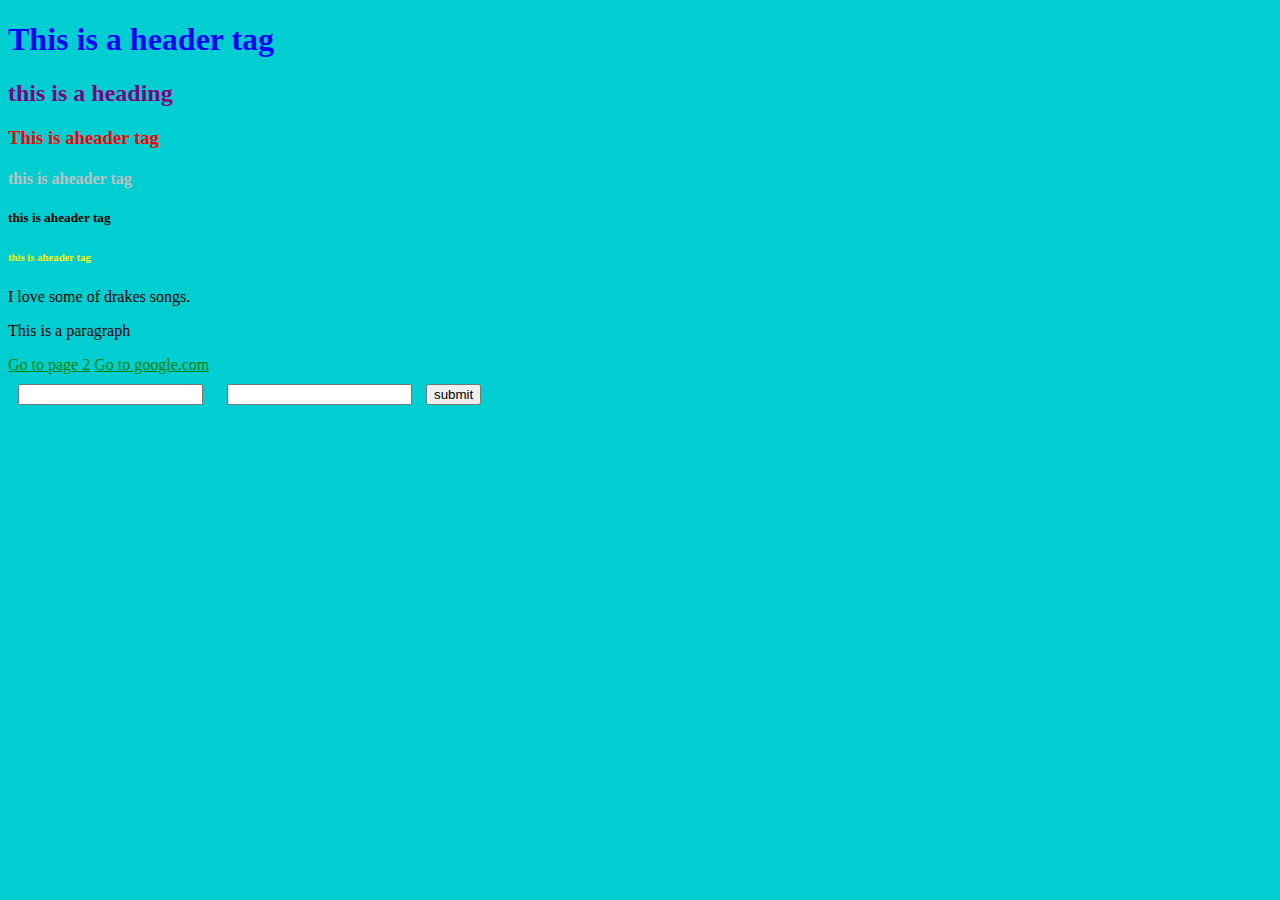
<file: Index.HTML>
<!DOCTYPE html>
<html>

<head>
    <title>
        my first website
    </title>
    <link rel="stylesheet" href="style.css">
</head>

<body>
    <h1>This is a header tag</h1>
    <h2>this is a heading</h2>
    <h3>This is aheader tag</h3>
    <h4>this is aheader tag</h4>
    <h5>this is aheader tag</h5>
    <h6>this is aheader tag</h6>
    I love some of drakes songs.
    <p>This is a paragraph</p>
    <a href="page.html">Go to page 2</a>
    <a href="wwww,google.com"> Go to google.com</a>
    <form>
        <input type="text">
        <input type=number>
        <button>submit</button>
    </form>
</body>

</html>
</file>
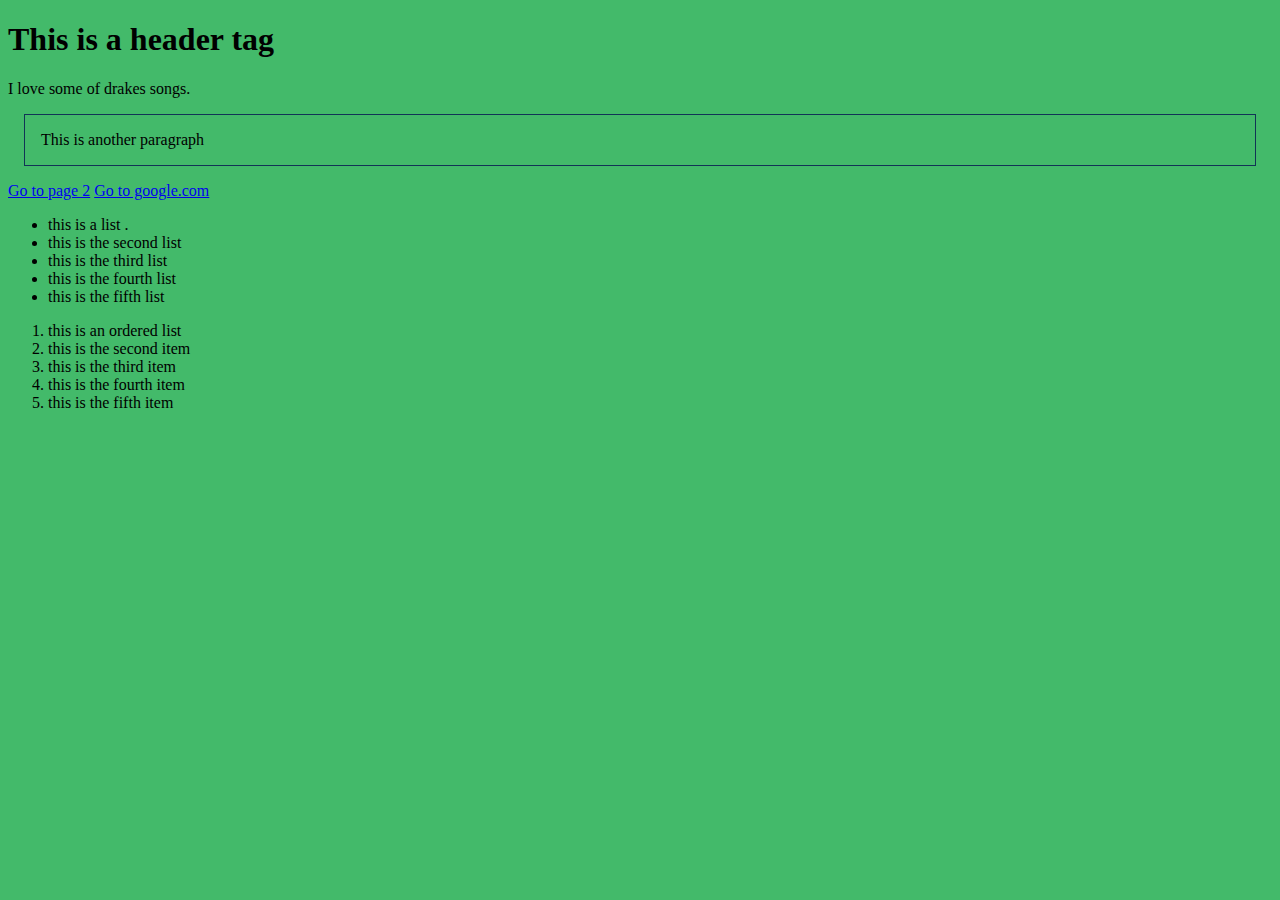
<file: page.html>
<!DOCTYPE html>
<html>

<head>
    <title>
        my first website second page
    </title>
    <style>
        body {
            background-color: #43ba6a
        }

        p {
            margin: 1em;
            padding: 1em;
            ;
            plpcv
        }
    </style>
</head>

<body>
    <h1>This is a header tag</h1>
    I love some of drakes songs.
    <p style="border-width:1px; border-style:solid; border-color: #123456">This is another paragraph</p>
    <a href="page.html">Go to page 2</a>
    <a href="www.google.com"> Go to google.com</a>
    <ul>
        <li>
            this is a list .
        </li>
        <li>
            this is the second list
        </li>
        <li>
            this is the third list
        </li>
        <li>
            this is the fourth list
        </li>
        <li>
            this is the fifth list
        </li>
    </ul>
    <ol>
        <li>
            this is an ordered list
        </li>
        <li>
            this is the second item
        </li>
        <li>
            this is the third item
        </li>
        <li>
            this is the fourth item
        </li>
        <li>
            this is the fifth item
        </li>
    </ol>
</body>

</html>
</file>
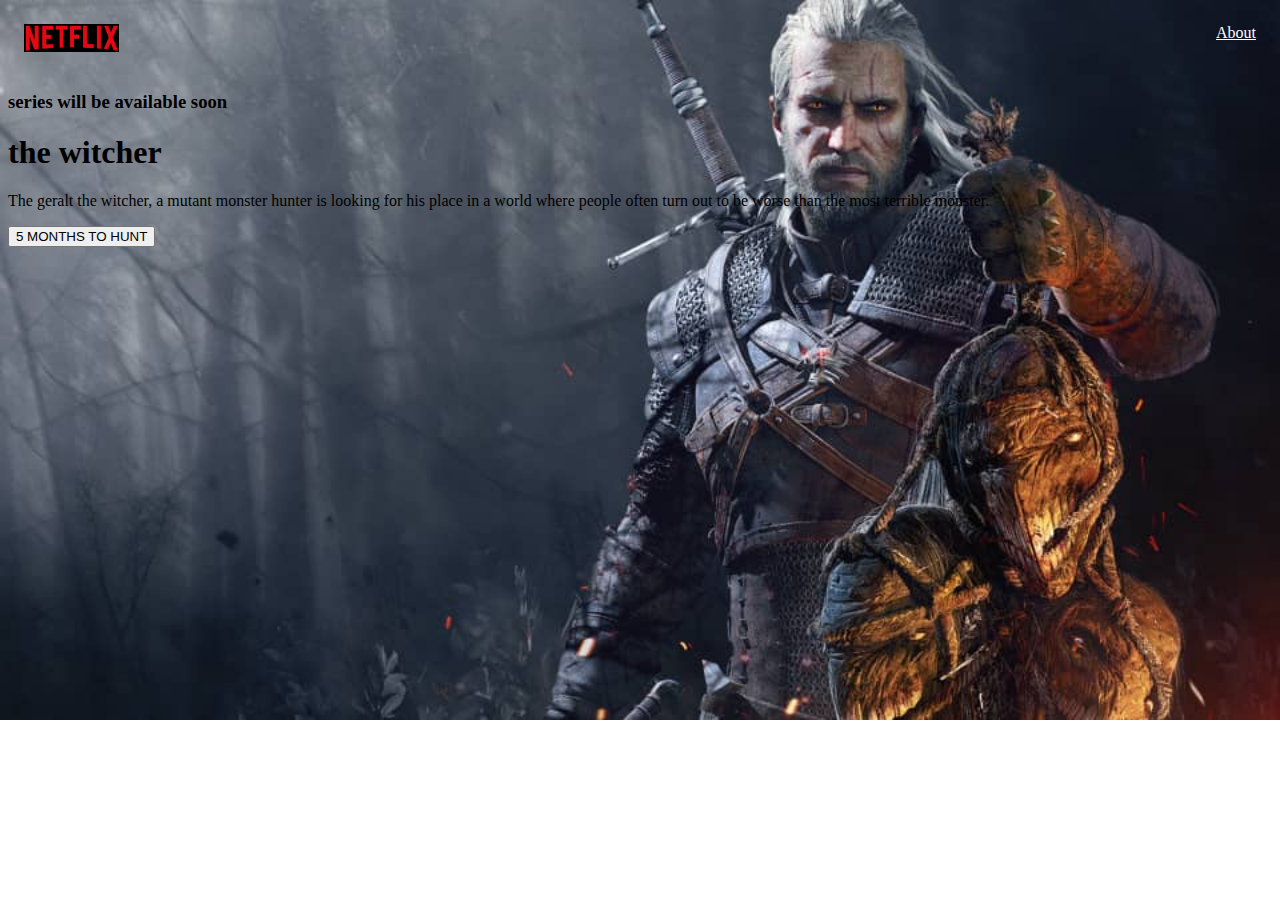
<file: witcher.html>
<!DOCTYPE html>
<html>

<head>
    <link href="witcher.css" rel="stylesheet">
    <title>
        the witcher
    </title>
</head>

<body>
    <nav class="navbar">
        <img src="net.png" alt="logo" class="logo" />
        <a href="About">About</a>
    </nav>
    <main class="row">
        <div class="column">
            <h3 class="first"> series will be available soon</h3>
            <h1 class="second"> the witcher</h1>
            <p class="paragraph">The geralt the witcher, a mutant monster hunter is looking for his place in a world
                where people often turn out to be worse than the most terrible monster.
            </p>
            <div class="dema">
                <button class="button">5 MONTHS TO HUNT</button>
            </div>
        </div>
    </main>
</body>

</html>
</file>
<file: style.css>
body {
    background-color:darkturquoise
}

h1 {
    color: blue;
}
h2 {
    color:purple;
}
h3{
    color:red;
}
h4{
    color:silver;
}
h5{
    color:black;
}
h6{
    color:yellow;
}
a {
    color:green
}
    input{
        margin:10px;
    }
</file>
<file: witcher.css>
body {
    background-image:url(witch.jpg);
    background-size: cover;
    background-repeat: no-repeat;
    background-position: top
}

.logo{
    width:95px;
    height
  }

.navbar {
    padding:1em
}
.navbar a {
float : right;
 color:white;
 padding top:150px
 }
.coloumn p{
    font-size:12px
    text-transform: uppercase;
}
.second {
    text-transform: upper case
.first : font size :50 em
</file>
